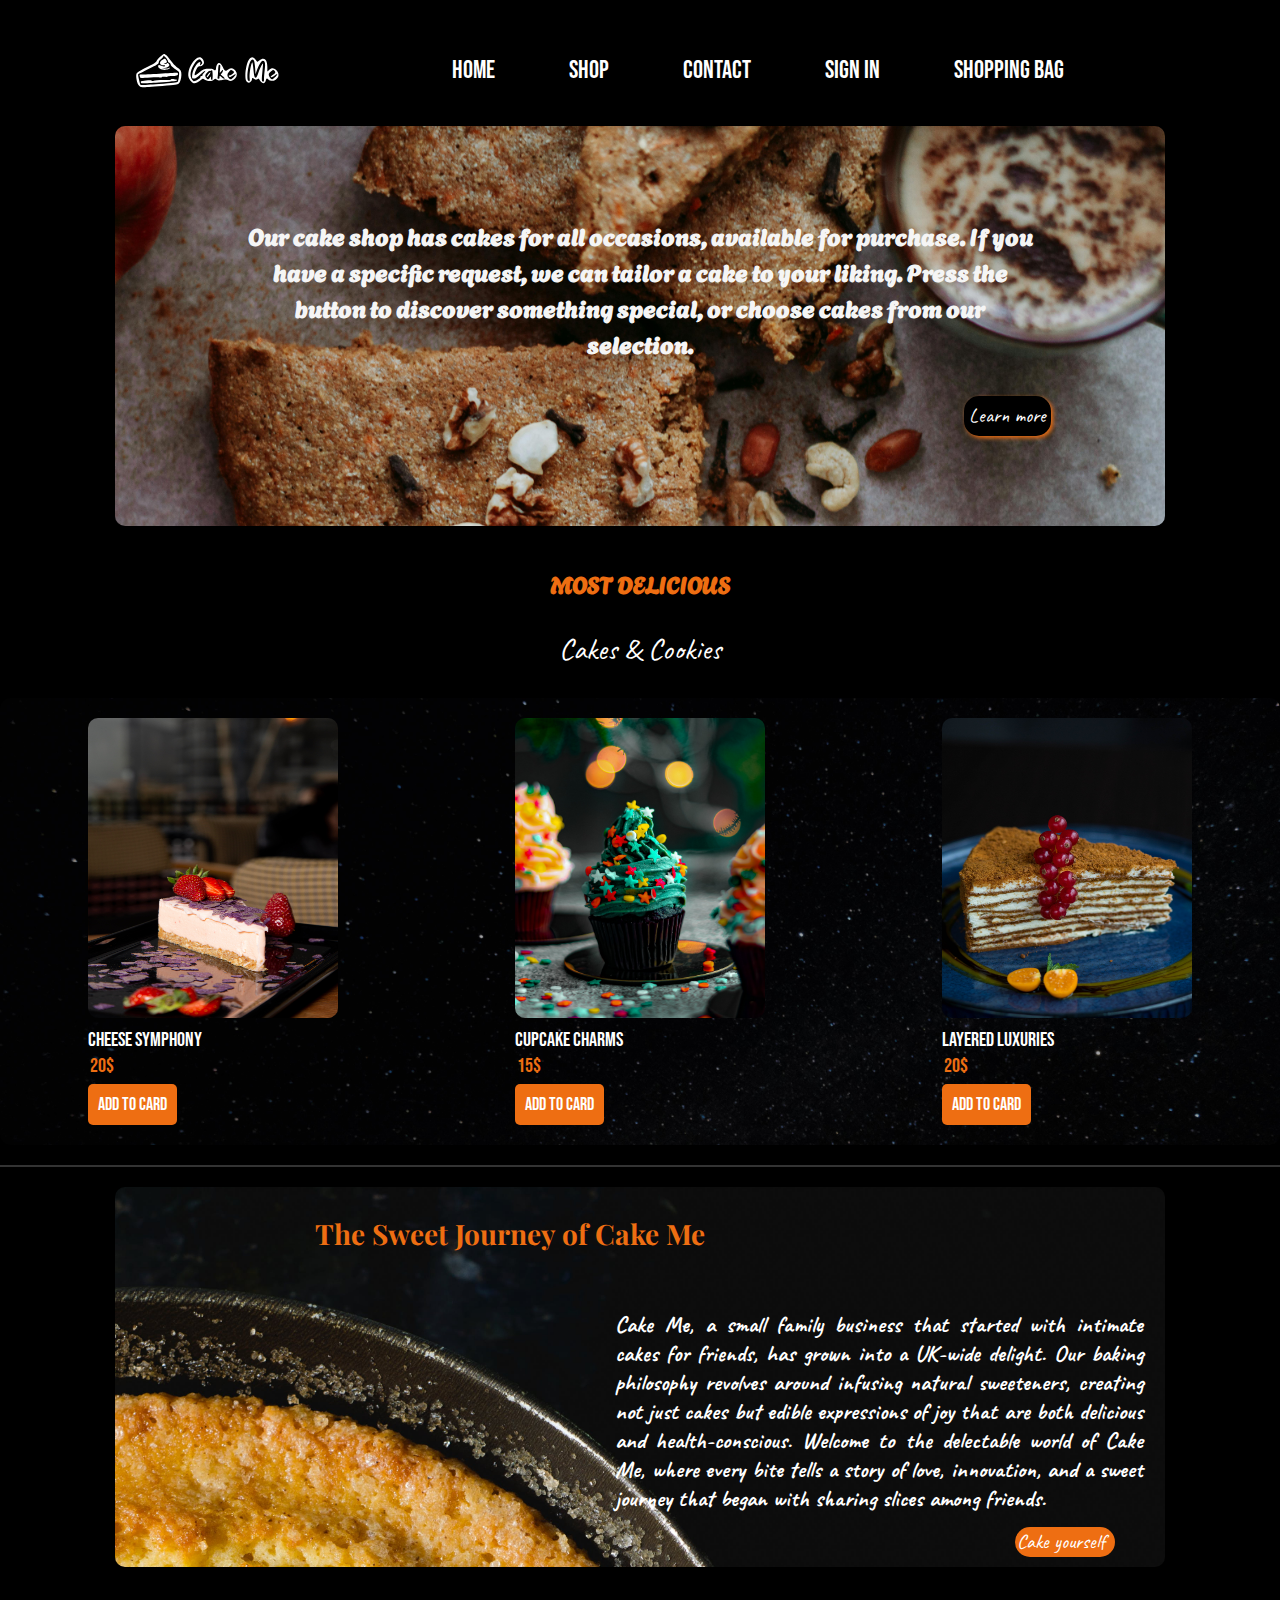
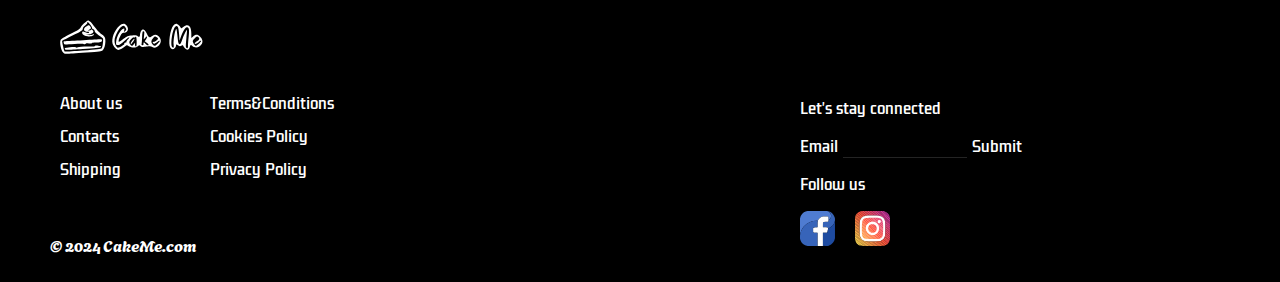
<file: docs/index.html>
<!DOCTYPE html>
<html>
<head>
    <link rel="stylesheet" href="css/style.css"> 
    <title>Cake Me</title>
    <link rel="icon" href="images/HomeImage/main_logo.ico" type="image/x-icon">
</head>
<body>
    <header>
        <img src="images/HomeImage/logo.svg" alt="My Logo" class="logo"> 
        <nav>
            <a class="home" href="index.html">Home</a>
            <a href="shop.html">Shop</a>
            <a href="contact.html">Contact</a>
            <a href="signup.html">Sign in</a>
            <a href="#">Shopping bag</a>
        </nav>
    </header>

    <div class="img_text" id="movepic">
        <h1 class="intro-description"> Our cake shop has cakes for all occasions, available for purchase. If you have a specific request, we can tailor a cake to your liking. Press the button to discover something special, or choose cakes from our selection.</h1>
        <a href="shop.html" class="button">Learn more</a>
    </div>

    <div class="title_cat">
        <h2>MOST DELICIOUS</h2>
        <p class="title_cake">Cakes & Cookies</p>
    </div>

    <div class="products-cards">
        <div class="item-card">
            <img class="img_product" src="images/HomeImage/cheesecake2.jpg" alt="Cheese Symphony">
            <a class="link_product" href="#">Cheese Symphony</a>
            <p class="price">20$</p>
            <a class="add_card" href="#">ADD TO CARD</a>
        </div>    
        <div class="item-card">
            <img class="img_product" src="images/HomeImage/cupcake3.jpg" alt="Chocolate Charms">
            <a class="link_product" href="#">Cupcake Charms</a>
            <p class="price">15$</p>
            <a class="add_card" href="#">ADD TO CARD</a>
        </div>
        <div class="item-card">
            <img class="img_product" src="images/HomeImage/laycake.jpg" alt="Layered Luxuries">
            <a class="link_product" href="#">Layered Luxuries</a>
            <p class="price">20$</p>
            <a class="add_card" href="#">ADD TO CARD</a>
        </div>
    </div>
    <hr>
    <div class="story_cake">
        <h3 class="title_story">The Sweet Journey of Cake Me</h3>
        <p class="p_story" ><strong> Cake Me, a small family business that started with intimate cakes for friends, has grown into a UK-wide delight. Our baking philosophy revolves around infusing natural sweeteners, creating not just cakes but edible expressions of joy that are both delicious and health-conscious. Welcome to the delectable world of Cake Me, where every bite tells a story of love, innovation, and a sweet journey that began with sharing slices among friends.</strong> </p>
        <a id="story_button" class="button_story" href="shop.html" >Cake yourself</a>
    </div>

    <footer>
        <div>
            <img src="images/HomeImage/logo.svg" alt="My Logo" class="logo2"> 
        </div>
        <div class="footer_items">
            <div class="links_footer">
                <a href="#">About us</a>
                <a href="contact.html">Contacts</a>
                <a href="#">Shipping</a>
            </div>
            <div class="links_footer2">
                <a href="#">Terms&Conditions</a>
                <a href="#">Cookies Policy</a>
                <a href="#">Privacy Policy</a>
            </div>
            <div class="end_f"><p> © 2024 CakeMe.com</p></div>
            <div class="email_footer">
                <p>Let's stay connected</p>
                <div class="email_em">
                    <email>Email</email>
                    <input type="email" id="email" name="email">
                    <a href="#">Submit</a>
                </div>
                <p>Follow us</p>
                <div class="media_f">
                    <a href="https://www.facebook.com/anzhelika.akopyan.5" target="_blank">
                        <img src="images/HomeImage/facebook.svg" alt="Facebook" width="35px">
                    </a>
                    <a href="https://www.instagram.com/_cakes_asmfc_/?utm_source=ig_web_button_share_sheet&igshid=OGQ5ZDc2ODk2ZA==" target="_blank">
                        <img src="images/HomeImage/instagram.svg" alt="Instagram" width="35px">
                    </a>
                </div>
            </div>
        </div>
    </footer>

    <script defer src="js/script.js"></script>
</body>
</html>
</file>
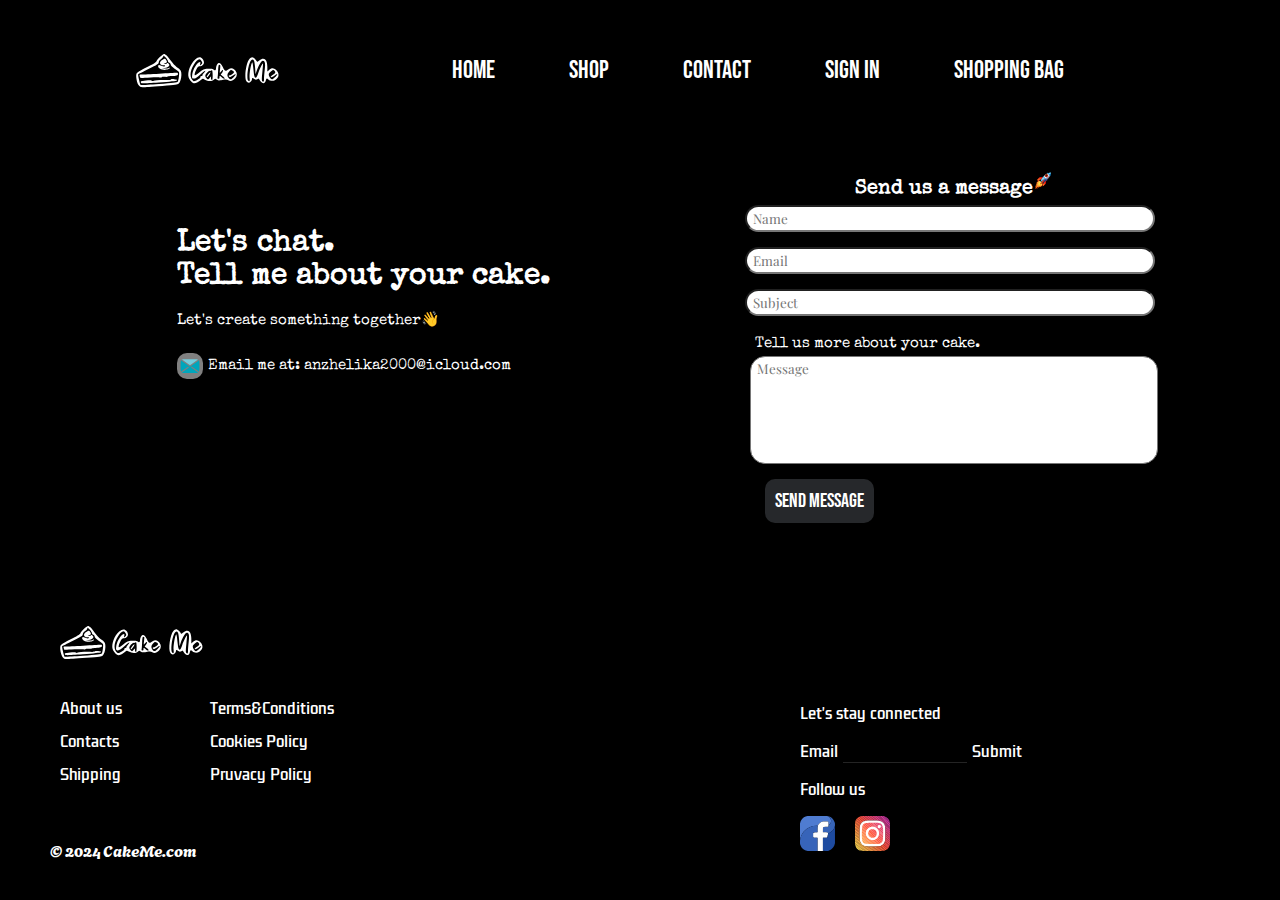
<file: docs/contact.html>
<!DOCTYPE html>
<html lang="en">
<head>
    <link rel="stylesheet" href="css/contact.css"> 
    <title>Cake Me</title>
    <link rel="icon" href="images/HomeImage/main_logo.ico" type="image/x-icon">
</head>
<body>
<header>
    <img src="images/HomeImage/logo.svg" alt="My Logo" class="logo"> 
    <nav>
        <a class="home" href="index.html">Home</a>
        <a href="shop.html">Shop</a>
        <a href="contact.html">Contact</a>
        <a href="signup.html">Sign in</a>
        <a href="#">Shopping bag</a>
    </nav>
</header> 


<div class="holder12">
    <div class="text_holder1">
        <div class="contoinerforh">
            <h1 class="text_cont">Let's chat.</h1>
            <h1 class="text_cont">Tell me about your cake.</h1>
        </div>
        <p class="text_sm_cont">Let's create something together👋</p>
        <div class="mail_holder">
            <img  class="email_img" src="images/extra/email2.svg" width="20px">
            <p class="mail_text">Email me at: anzhelika2000@icloud.com</p>
        </div>
    </div>


    <div class="text_holder2">
        <div class="forrocket">
            <h2 class="text_cont2">Send us a message</h2>
            <img src="images/extra/rocket-svgrepo-com (1).svg" width="20px">
        </div>
        <form class="form">
        <input placeholder=" Name" type="text" id="name" name="name" required>

        <input type="email1" id="email" name="email" placeholder=" Email" required>

        <input type="text" id="subject" name="subject" placeholder=" Subject">
        
        <p class="text_sm_cont2">Tell us more about your cake.</p>
        <textarea id="message" name="message"  placeholder=" Message" required></textarea>

        <button type="submit">Send message</button>
        </form>
    </div>
</div>


<footer style="margin-top: 60px;">
    <div>
     <img src="images/HomeImage/logo.svg" alt="My Logo" class="logo2"> 
    </div>
<div class="footer_items">
    <div class="links_footer">
        <a href="#">About us</a>
        <a href="#">Contacts</a>
        <a href="#">Shipping</a>
    </div>
    <div class="links_footer2">
        <a href="#">Terms&Conditions</a>
        <a href="#">Cookies Policy</a>
        <a href="#">Pruvacy Policy</a>
    </div>
    <div class="end_f"><p> © 2024 CakeMe.com</p></div>
    <div class="email_footer">
        <p>Let's stay connected</p>
        <div class="email_em">
            <email>Email</email>
            <input type="email" id="email" name="email">
            <a href="#">Submit</a>
        </div>
        <p>Follow us</p>
        <div class="media_f">
            <a href="https://www.facebook.com/anzhelika.akopyan.5" target="_blank">
                <img src="images/HomeImage/facebook.svg" alt="Facebook" width="35px">
            </a>
            <a href="https://www.instagram.com/_cakes_asmfc_/?utm_source=ig_web_button_share_sheet&igshid=OGQ5ZDc2ODk2ZA==" target="_blank">
                <img src="images/HomeImage/instagram.svg" alt="Instagram" width="35px">
            </a>
        </div>
    </div>
</div>
</footer>
</body>
</file>
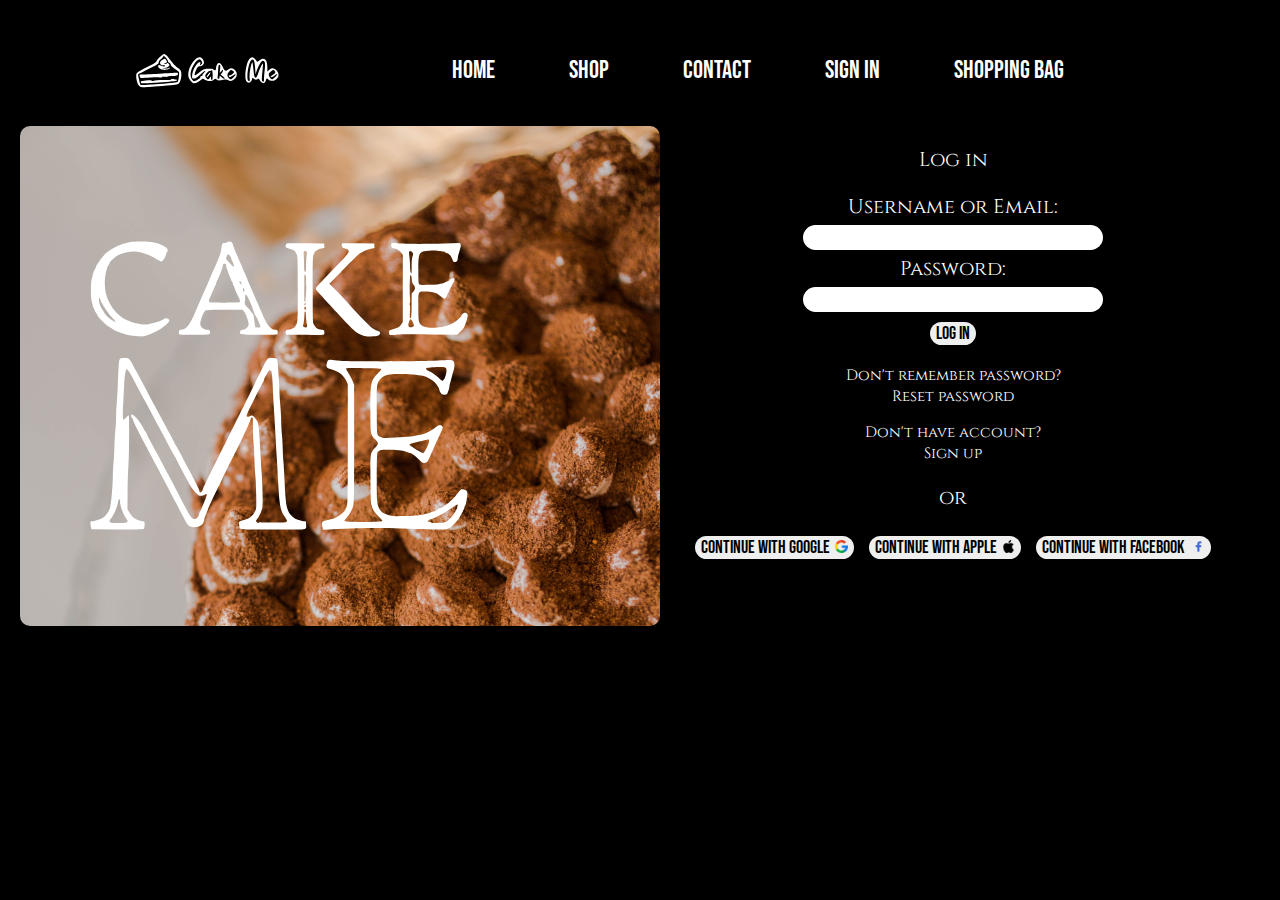
<file: docs/login.html>
<!DOCTYPE html>
<html lang="en">
<head>
    <link rel="stylesheet" href="css/login.css"> 
    <title>Cake Me</title>
    <link rel="icon" href="images/HomeImage/main_logo.ico" type="image/x-icon">
</head>
<body>
    <header>
        <img src="images/HomeImage/logo.svg" alt="My Logo" class="logo"> 
        <nav>
            <a class="home" href="index.html">Home</a>
            <a href="shop.html">Shop</a>
            <a href="contact.html">Contact</a>
            <a href="signup.html">Sign in</a>
            <a href="#">Shopping bag</a>
        </nav>
    </header>
    

<div class="container_signup">

<div class="logoside">
    <img class="logo_img" src="images/extra/KKrC0601.svg" width="500px">
</div>
    
<div class="form_signup">
    <p>Log in</p>

    <label for="username">Username or Email:</label>
    <input type="text" type="email" id="username" name="username" required>

    <label for="password">Password:</label>
    <input type="password" id="password" name="password" required>

    <button type="submit">Log in</button>

    <div class="log_in">
        <p style="margin-bottom: 0;">Don't remember password?</p>
        <a style="margin-top: 0;">Reset password</a>
    </div>  
    <div class="log_in">
        <p style="margin-bottom: 0;">Don't have account?</p>
        <a style="margin-top: 0; text-decoration: none; color: white; " href="signup.html">Sign up</a>
    </div>  


    <p>or</p>

    <div class="buttons">

        <button type="button">Continue with Google<img src="images/extra/google (1).png" width="13px" style="margin-left: 5px;"></button>

        <button type="button">Continue with Apple<img src="images/extra/apple-logo.png" width="13px" style="margin-left: 5px;"</button>

        <button type="button">Continue with Facebook <img src="images/extra/facebook (1).png" width="13px" style="margin-left: 5px;"</button>

    </div>
</div>

</div> 


</body>
</html>
</file>
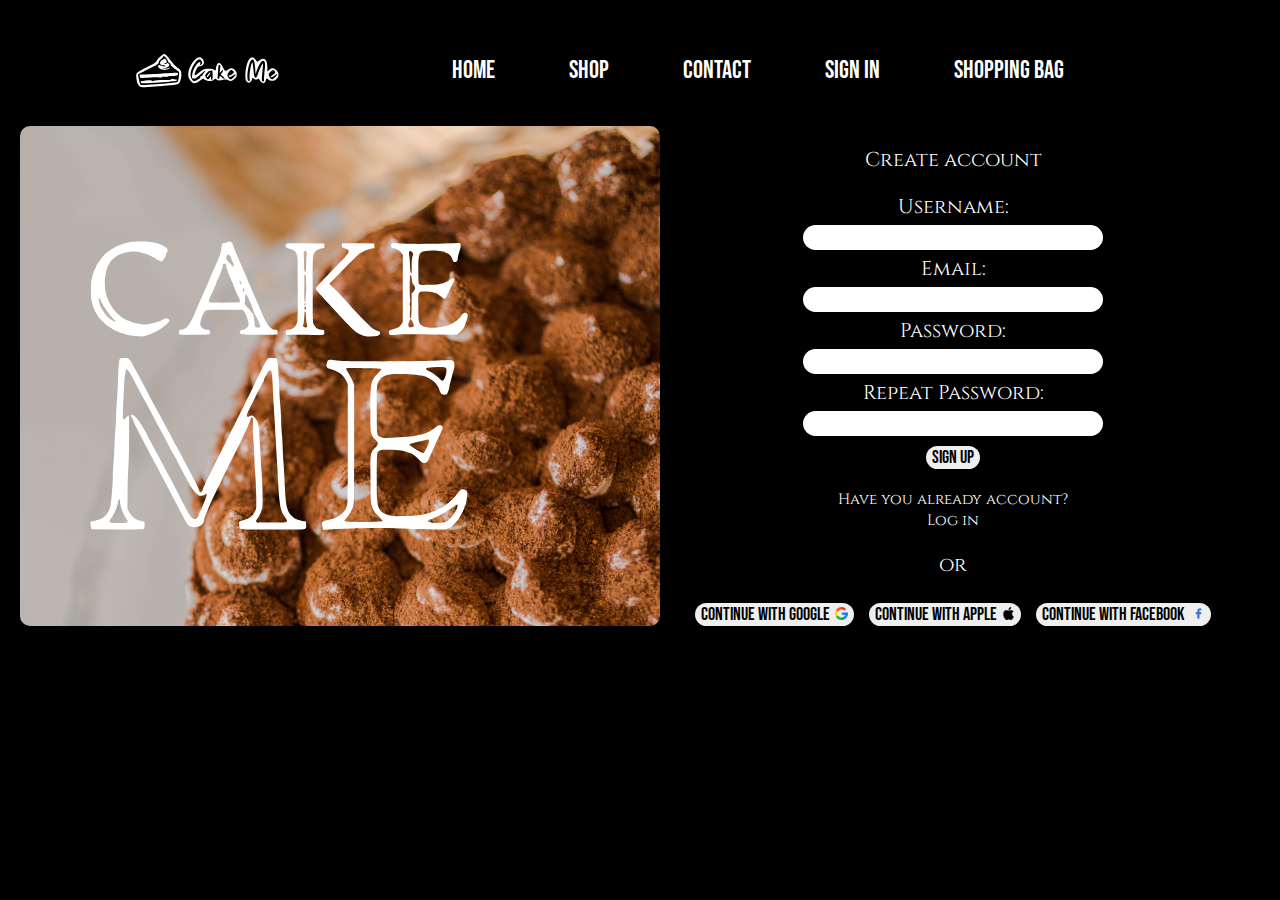
<file: docs/signup.html>
<!DOCTYPE html>
<html lang="en">
<head>
    <link rel="stylesheet" href="css/signup.css"> 
    <title>Cake Me</title>
    <link rel="icon" href="images/HomeImage/main_logo.ico" type="image/x-icon">
</head>
<body>
    <header>
        <img src="images/HomeImage/logo.svg" alt="My Logo" class="logo"> 
        <nav>
            <a class="home" href="index.html">Home</a>
            <a href="shop.html">Shop</a>
            <a href="contact.html">Contact</a>
            <a href="signup.html">Sign in</a>
            <a href="#">Shopping bag</a>
        </nav>
    </header>
    

<div class="container_signup">

<div class="logoside">
    <img class="logo_img" src="images/extra/KKrC0601.svg" width="500px">
</div>
    
<div class="form_signup">
    <p>Create account</p>

    <label for="username">Username:</label>
    <input type="text" id="username" name="username" required>

    <label for="email">Email:</label>
    <input type="email" id="email" name="email" required>

    <label for="password">Password:</label>
    <input type="password" id="password" name="password" required>

    <label for="repeatPassword">Repeat Password:</label>
    <input type="password" id="repeatPassword" name="repeatPassword" required>

    <button type="submit">Sign Up</button>

    <div class="log_in">
        <p style="margin-bottom: 0;">Have you already account?</p>
        <a style="margin-top: 0; text-decoration: none; color: white; " href="login.html">Log in</a>
    </div>  

    <p>or</p>

    <div class="buttons">

        <button type="button">Continue with Google<img src="images/extra/google (1).png" width="13px" style="margin-left: 5px;"></button>

        <button type="button">Continue with Apple<img src="images/extra/apple-logo.png" width="13px" style="margin-left: 5px;"></button>

        <button type="button">Continue with Facebook <img src="images/extra/facebook (1).png" width="13px" style="margin-left: 5px;"></button>
    </div>
</div>

</div> 


</body>
</html>
</file>
<file: docs/css/style.css>
/* ------------------------Header and Navigation Styles----------------------------- */
.logo {
    width: 200px;
}

nav a {
    text-decoration: none;
    color: white;
    font-family: 'Bebas Neue', sans-serif;
    justify-content: space-between;
    margin: 0 70px 0 0;
    font-size: 25px;
    transition-duration: 0.6s;
}

nav a:hover{
    color: #ee6e12;
}


nav {
    padding: 40px;
    margin-top: 15px;
}

header {
    display: flex;
    justify-content: space-evenly;
    position: sticky;
}

/*------------------------------ Body and Center of the Page Styles----------------------- */



body {
    background-color: black;
    margin: 0;
    padding: 0;
}

.img_text {
    background-image: url(../images/HomeImage/bg3.jpg);
    background-size: 100%;
    background-repeat: no-repeat;
    border-radius: 10px;
    width: 1050px;
    height: 400px;
    margin: auto;
    display: flex;
    flex-direction: column;
    justify-content: center;
    align-items: center;
    transition: background-image 1s ease-in-out;
}

.img_text.flipped {
    background-image: url(../images/extra/bg.jpg);
}

.intro-description {
    color: whitesmoke;
    font-size: 24px;
    font-family: 'Agbalumo';
    text-align: center;
    max-width: 800px;
    margin: 0 auto;
}

.button {
    color: white;
    background-color: black;
    text-decoration: none;
    border-radius: 15px;
    padding: 5px;
    font-family: 'Caveat';
    font-size: 20px;
    line-height: 30px;
    margin: 35px 0 0 70%; 
    transition-duration: 0.3s;
    box-shadow: 2px 2px 4px #ee6e12;
}

.button:hover{
    color: #ee6e12;
    box-shadow: 0 4px 8px #ee6e12;
}

/* ----------------------Products Navigation Styles--------------------------------- */

.title_cat {
    display: flex;
    flex-direction: column;
    justify-content: center;
    align-items: center;
    color: white;
    /* border: 2px solid red; */
}

h2{
    font-size: 23px; 
    color: #ee6e12;
    font-family: Agbalumo;
    margin-top: 40px;
    margin-bottom: 0;
}

.title_cake{
    font-size: 30px;
    font-family: Caveat;
}

/* --------------- */

.products-cards {
    padding-top: 20px;
    padding-bottom: 20px;
    display: flex;
    justify-content: space-around;
    background: url(../images/HomeImage/stars_bg2.jpg);
    background-size: 100%;
    background-position: initial;
    background-repeat: no-repeat;
    border-radius: 10px;
    margin: 0 0;
}

.img_product{
    width: 250px;
    height: 300px;
    border-radius: 10px;
    transition: transform 0.3s ease-in-out;
    cursor: pointer;
}

.img_product.zoomed {
    transform: scale(1.2);
}


.item-card {
    display: flex;
    flex-direction: column;
    align-items: start;

}

.link_product{
    text-decoration: none;
    color: white;
    font-family: Bebas Neue;
    font-size: 20px;
    margin-top: 10px;
    transition-duration: 0.3s;
}

.link_product:hover{
    color: #ee6e12;
}

.add_card{
    text-decoration: none;
    color: white;
    background-color: #ee6e12;
    font-size: 18px;
    border-radius: 5px;
    font-family: Bebas Neue;
    padding: 10px;
    transition-duration: 0.5s;
    margin-top: 4px;
}

.add_card:hover{
    background-color: #292726;
    padding: 8px;
    border: 1px solid;
    border-radius: 5px;
}
  

.price{
    font-family: Bebas Neue;
    color:#ee6e12;
    font-size: 20px;
    margin: 2px ;
}

hr {
    border: 1px solid #333; /* Solid black border */
    margin: 20px 0; /* Adds some space above and below the line */
}

/* ------------------------Story Cake------------------------ */

.story_cake{
    background: url(../images/HomeImage/cake\ for\ page.jpg);
    background-size: cover;
    background-position-y: 5%;
    background-repeat: no-repeat;
    margin: 0 auto 10px;
    border-radius: 10px;
    width: 1050px;
    height: 380px;
    display: grid;
    grid-template-rows: 100px 100px 100px 40px 30px;
    grid-template-columns: 100px 100px 100px 100px 100px 100px 100px 100px 100px 100px 30px;
}

.title_story{
    color:#ee6e12;
    font-family: Playfair Display;
    font-size: 28px;
    grid-area: 1/3/1/7;
}
.p_story{
    color: white;
    font-family: Caveat;
    font-size: 23px;
    grid-area: 2/6/2/-1;
    margin-right: 2px;
    text-align: justify;
}

.button_story{
    color: white;
    background-color: #ee6e12;
    padding: 2px;
    text-decoration: none;
    border-radius: 15px;
    font-family: 'Caveat';
    font-size: 20px;
    grid-area: 5/10/5/10;
}


#story_button{
    transition: transform 0.3s ease-in-out;
  }

/* ------------------------------Footer------------------------------------------- */


.logo2 {
    display: flex;
    width: 200px;
    margin-left: 30px;
}
  
.footer_items {
    display: grid;
    grid-template-rows: repeat(2, 100px);
    grid-template-columns: repeat(22, 50px);
    /* gap: 10px; Optional: add some gap between items */
}
  
.links_footer{
 grid-area: 1/2/1/5;
}

.links_footer2{
    grid-area: 1/5/2/8;
}

.links_footer a {
    color: white;
    font-family: KdamThmor;
    font-size: 15px;
    text-decoration: none;
    display: flex;
    flex-direction: column;
    margin: 10px;
    transition-duration: 0.6s;
}

.links_footer a:hover{
    color: #ee6e12;
}
  
.links_footer2 a {
    color: white;
    font-family: KdamThmor;
    font-size: 15px;
    text-decoration: none;
    display: flex;
    flex-direction: column;
    margin: 10px;
    transition-duration: 0.6s;
}

.links_footer2 a:hover{
    color: #ee6e12;
}
  
.email_footer {
    color: white;
    font-family: KdamThmor;
    font-size: 15px;
    text-decoration: none;
    grid-area:1/17/2/22;
}
  
.email_footer a {
    text-decoration: none;
    color: white;
}

.media_f{
    display: flex;
    align-items: start;
    gap: 20px;
}

.email_em{
    display: flex;
    transition-duration: 0.6s;
}

.email_em a:hover{
    color: #ee6e12;
}

input[type="email"] {
    background-color: black;
    border: none;
    border-bottom: 0.5px solid #242424;
    color: white;
    width:120px;
    outline: none; 
    margin: 0 5px;
    /* Don't forget to remove auto google background */
}

.end_f{
    color: white;
    grid-area: 2/2/2/5;
    margin-top: 35px;
    font-family: Agbalumo;
}


/* -----------------------------Font Styles -------------------------------------*/
@font-face {
    font-family: 'Agbalumo';
    src: url('font-family/Agbalumo-Regular.ttf') format('truetype');
}

@font-face {
    font-family: 'Playfair Display';
    src: url('font-family/PlayfairDisplay-VariableFont_wght.ttf') format('truetype');
}

@font-face {
    font-family: 'Bebas Neue';
    src: url('font-family/BebasNeue-Regular.ttf') format('truetype');
}

@font-face {
    font-family: 'Caveat';
    src: url('font-family/Caveat-VariableFont_wght.ttf') format('truetype');
}

@font-face {
    font-family: 'KdamThmor';
    src: url('font-family/KdamThmorPro-Regular.ttf') format('truetype');
}

@font-face {
    font-family: 'Cinzel';
    src: url('font-family/Cinzel-VariableFont_wght.ttf') format('truetype');
}

@font-face {
    font-family: 'SpecialElite';
    src: url('font-family/SpecialElite-Regular.ttf') format('truetype');
}

@font-face {
    font-family: 'AkayaKanadaka';
    src: url('font-family/AkayaKanadaka-Regular.ttf') format('truetype');
}

@font-face {
    font-family: 'LuckiestGuy';
    src: url('font-family/LuckiestGuy-Regular.ttf') format('truetype');
}
</file>
<file: docs/css/contact.css>
/* ------------------------Header and Navigation Styles----------------------------- */
.logo {
    width: 200px;
}

nav a {
    text-decoration: none;
    color: white;
    font-family: 'Bebas Neue', sans-serif;
    justify-content: space-between;
    margin: 0 70px 0 0;
    font-size: 25px;
    transition-duration: 0.6s;
}

nav {
    padding: 40px;
    margin-top: 15px;
}

nav a:hover{
    color: #ee6e12;
}

header {
    display: flex;
    justify-content: space-evenly;
    position: sticky;
}

/*------------------------------ Body and Center of the Page Styles----------------------- */
body {
    background-color: black;
    margin: 0;
    padding: 0;
}

.holder12{
    display: flex;
    flex-direction: row;
    justify-content: space-around;
}


.text_holder1{
    display: flex;
    flex-direction: column;
    margin-top: 40px;
}

.text_cont{
    color: white;
    font-size: 30px;
    font-family: SpecialElite;
    align-items: center;
    text-align: left;
    margin: 3px 0;
}

.text_sm_cont{
    color: white;
    font-size: 15px;
    font-family: SpecialElite;
    align-items: center;
    text-align: left;
    margin-left: 80px;
}

.mail_text{
    color: white;
    font-size: 15px;
    font-family: SpecialElite;
    align-items: center;
    text-align: left;
    margin-left: 5px;
}

.email_img{
    margin-left: 80px; 
    align-self: center; 
    background-color: gray;
    padding: 3px;
    border-radius: 10px;
}

.mail_holder{
    display: flex;
    flex-direction: row;
}

.contoinerforh{
    margin-top: 60px;
    margin-left: 80px;
}


.text_holder2{
    display: flex;
    flex-direction: column;
    margin-top: 35px;
    margin-right: 20px;
}

.text_cont2{
    color: white;
    font-size: 20px;
    font-family: SpecialElite;
    align-self: center;
    text-align: center;
    margin-bottom: 0;
}

.forrocket{
    display: flex;
    flex-direction: row;
    margin: 1px;
    align-self: center;
    justify-content:end;
}

.form{
    display: flex;
    flex-direction: column;
}

input[type= "text"] {
    border-radius: 15px;
    margin: 5px 0;
    padding: 3px;
    width: 400px;
    font-family: Playfair Display;
}

input[type="email1"]{
    border-radius: 15px;
    margin: 10px 0;
    padding: 3px;
    width: 400px;
    font-family: Playfair Display;
}

/* Style the textarea */
textarea {
    padding: 3px;
    margin: 5px;
    border-radius: 15px;
    resize: none;
    width: 400px;
    height: 100px;
    font-family: Playfair Display;
  }

  .text_sm_cont2{
    color: white;
    font-size: 15px;
    font-family: SpecialElite;
    align-items: center;
    text-align: left;
    margin-bottom: 0;
    margin-left: 10px;
}

/* button[type="submit"]{
    border-radius: 15px;
    width: 130px;
    font-family: Bebas Neue;
    font-size: 20px;
    margin-top: 5px;
    margin-left: 20px;
    border: none;
    background-color: #124dee;
} */

button[type="submit"]{
    text-decoration: none;
    color: white;
    font-family: 'Bebas Neue';
    border: none;
    outline: none;
    color: #fff;
    background: #111;
    cursor: pointer;
    position: relative;
    z-index: 0;
    border-radius: 15px;
    padding: 10px;
    font-size: 20px;
    width: fit-content;
    margin-left: 20px;
    margin-top: 10px;
}

button[type="submit"]:before {
    content: '';
    background: linear-gradient(45deg, #ff0000, #ff7300, #fffb00, #48ff00, #00ffd5, #002bff, #7a00ff, #ff00c8, #ff0000);
    position: absolute;
    top: -2px;
    left:-2px;
    background-size: 400%;
    z-index: -1;
    filter: blur(5px);
    width: calc(100% + 4px);
    height: calc(100% + 4px);
    animation: glowing 20s linear infinite;
    opacity: 0;
    transition: opacity .3s ease-in-out;
    border-radius: 10px;
}

button[type="submit"]:active {
    color: #000
}

button[type="submit"]:active:after {
    background: transparent;
}

button[type="submit"]:hover:before {
    opacity: 1;
}

button[type="submit"]:after {
    z-index: -1;
    content: '';
    position: absolute;
    width: 100%;
    height: 100%;
    background: #26282b;
    left: 0;
    top: 0;
    border-radius: 10px;
}

@keyframes glowing {
    0% { background-position: 0 0; }
    50% { background-position: 400% 0; }
    100% { background-position: 0 0; }
}

/* ------------------------------Footer------------------------------------------- */


.logo2 {
    display: flex;
    width: 200px;
    margin-left: 30px;
}
  
.footer_items {
    display: grid;
    grid-template-rows: repeat(2, 100px);
    grid-template-columns: repeat(22, 50px);
    /* gap: 10px; Optional: add some gap between items */
}
  
.links_footer{
 grid-area: 1/2/1/5;
}

.links_footer2{
    grid-area: 1/5/2/8;
}

.links_footer a {
    color: white;
    font-family: KdamThmor;
    font-size: 15px;
    text-decoration: none;
    display: flex;
    flex-direction: column;
    margin: 10px;
    transition-duration: 0.6s;
}

.links_footer a:hover{
    color: #ee6e12;
}
  
.links_footer2 a {
    color: white;
    font-family: KdamThmor;
    font-size: 15px;
    text-decoration: none;
    display: flex;
    flex-direction: column;
    margin: 10px;
    transition-duration: 0.6s;
}

.links_footer2 a:hover{
    color: #ee6e12;
}
  
.email_footer {
    color: white;
    font-family: KdamThmor;
    font-size: 15px;
    text-decoration: none;
    grid-area:1/17/2/22;
}
  
.email_footer a {
    text-decoration: none;
    color: white;
}

.media_f{
    display: flex;
    align-items: start;
    gap: 20px;
}

.email_em{
    display: flex;
    transition-duration: 0.6s;
}

.email_em a:hover{
    color: #ee6e12;
}

input[type="email"] {
    background-color: black;
    border: none;
    border-bottom: 0.5px solid #242424;
    color: white;
    width:120px;
    outline: none; 
    margin: 0 5px;
    /* Don't forget to remove auto google background */
}

.end_f{
    color: white;
    grid-area: 2/2/2/5;
    margin-top: 35px;
    font-family: Agbalumo;
}


/* -----------------------------Font Styles -------------------------------------*/
@font-face {
    font-family: 'Agbalumo';
    src: url('font-family/Agbalumo-Regular.ttf') format('truetype');
}

@font-face {
    font-family: 'Playfair Display';
    src: url('font-family/PlayfairDisplay-VariableFont_wght.ttf') format('truetype');
}

@font-face {
    font-family: 'Bebas Neue';
    src: url('font-family/BebasNeue-Regular.ttf') format('truetype');
}

@font-face {
    font-family: 'Caveat';
    src: url('font-family/Caveat-VariableFont_wght.ttf') format('truetype');
}

@font-face {
    font-family: 'KdamThmor';
    src: url('font-family/KdamThmorPro-Regular.ttf') format('truetype');
}

@font-face {
    font-family: 'Cinzel';
    src: url('font-family/Cinzel-VariableFont_wght.ttf') format('truetype');
}

@font-face {
    font-family: 'SpecialElite';
    src: url('font-family/SpecialElite-Regular.ttf') format('truetype');
}

@font-face {
    font-family: 'AkayaKanadaka';
    src: url('font-family/AkayaKanadaka-Regular.ttf') format('truetype');
}

@font-face {
    font-family: 'LuckiestGuy';
    src: url('font-family/LuckiestGuy-Regular.ttf') format('truetype');
}
</file>
<file: docs/css/login.css>
/* ------------------------Header and Navigation Styles----------------------------- */
.logo {
    width: 200px;
}

nav a {
    text-decoration: none;
    color: white;
    font-family: 'Bebas Neue', sans-serif;
    justify-content: space-between;
    margin: 0 70px 0 0;
    font-size: 25px;
    transition-duration: 0.6s;
}

nav a:hover{
    color: #ee6e12;
}

nav {
    padding: 40px;
    margin-top: 15px;
}

header {
    display: flex;
    justify-content: space-evenly;
    position: sticky;
}

/*------------------------------ Body and Center of the Page Styles----------------------- */
body {
    background-color: black;
    margin: 0;
    padding: 0;
    width: auto;
}


.logoside{
    background-image: url(../images/extra/tiramisu.jpg);
    background-size: cover;
    background-repeat: no-repeat;
    width: 50%;
    height: 500px;
    margin-bottom: 20px;
    margin-left: 20px;
    border-radius: 10px;

}

.logo_img{
    margin-top: 50px;
    margin-left: 30px;
}


.form_signup{
    display: flex;
    flex-direction: column;
    color: white;
    font-family: Cinzel;
    font-size: 20px;
    margin-left: 30px;
    align-items: center;
    width: min-content;
}


.container_signup{
    display: flex;
    flex-direction: row;
}

input[type="text"], input[type="email"], input[type="password"]{
    border-radius: 15px;
    border: none;
    width: 290px;
    padding: 5px;
    margin: 5px;
}

.log_in{
    display: flex;
    flex-direction: column;
    align-items: center;
    font-size: 15px;
    margin: 0;
}

.buttons{
    display: flex;
    flex-direction: row;
    gap: 5px;
}

button{
    border: none;
    margin: 5px;
    border-radius: 15px;
    font-family: 'Bebas Neue';
    width: max-content;
    font-size: 18px;
    transition-duration: 0.6s;
}

button:hover{
    color: #ee6e12;
}

/* -----------------------------Font Styles -------------------------------------*/
@font-face {
    font-family: 'Agbalumo';
    src: url('font-family/Agbalumo-Regular.ttf') format('truetype');
}

@font-face {
    font-family: 'Playfair Display';
    src: url('font-family/PlayfairDisplay-VariableFont_wght.ttf') format('truetype');
}

@font-face {
    font-family: 'Bebas Neue';
    src: url('font-family/BebasNeue-Regular.ttf') format('truetype');
}

@font-face {
    font-family: 'Caveat';
    src: url('font-family/Caveat-VariableFont_wght.ttf') format('truetype');
}

@font-face {
    font-family: 'KdamThmor';
    src: url('font-family/KdamThmorPro-Regular.ttf') format('truetype');
}

@font-face {
    font-family: 'Cinzel';
    src: url('font-family/Cinzel-VariableFont_wght.ttf') format('truetype');
}

@font-face {
    font-family: 'SpecialElite';
    src: url('font-family/SpecialElite-Regular.ttf') format('truetype');
}

@font-face {
    font-family: 'AkayaKanadaka';
    src: url('font-family/AkayaKanadaka-Regular.ttf') format('truetype');
}

@font-face {
    font-family: 'LuckiestGuy';
    src: url('font-family/LuckiestGuy-Regular.ttf') format('truetype');
}
</file>
<file: docs/css/signup.css>
/* ------------------------Header and Navigation Styles----------------------------- */
.logo {
    width: 200px;
}

nav a {
    text-decoration: none;
    color: white;
    font-family: 'Bebas Neue', sans-serif;
    justify-content: space-between;
    margin: 0 70px 0 0;
    font-size: 25px;
    transition-duration: 0.6s;
}

nav {
    padding: 40px;
    margin-top: 15px;
}

nav a:hover{
    color: #ee6e12;
}

header {
    display: flex;
    justify-content: space-evenly;
    position: sticky;
}

/*------------------------------ Body and Center of the Page Styles----------------------- */
body {
    background-color: black;
    margin: 0;
    padding: 0;
    width: auto;
}


.logoside{
    background-image: url(../images/extra/tiramisu.jpg);
    background-size: cover;
    background-repeat: no-repeat;
    width: 50%;
    height: 500px;
    margin-bottom: 20px;
    margin-left: 20px;
    border-radius: 10px;

}

.logo_img{
    margin-top: 50px;
    margin-left: 30px;
}


.form_signup{
    display: flex;
    flex-direction: column;
    color: white;
    font-family: Cinzel;
    font-size: 20px;
    margin-left: 30px;
    align-items: center;
}


.container_signup{
    display: flex;
    flex-direction: row;
}

input[type="text"], input[type="email"], input[type="password"]{
    border-radius: 15px;
    border: none;
    width: 290px;
    padding: 5px;
    margin: 5px;
}

.log_in{
    display: flex;
    flex-direction: column;
    align-items: center;
    font-size: 15px;
    margin: 0;
}

.buttons{
    display: flex;
    flex-direction: row;
    gap: 5px;
}

button{
    border: none;
    margin: 5px;
    border-radius: 15px;
    font-family: 'Bebas Neue';
    width: max-content;
    font-size: 18px;
    transition-duration: 0.6s;
}

button:hover{
    color: #ee6e12;
}

/* -----------------------------Font Styles -------------------------------------*/
@font-face {
    font-family: 'Agbalumo';
    src: url('font-family/Agbalumo-Regular.ttf') format('truetype');
}

@font-face {
    font-family: 'Playfair Display';
    src: url('font-family/PlayfairDisplay-VariableFont_wght.ttf') format('truetype');
}

@font-face {
    font-family: 'Bebas Neue';
    src: url('font-family/BebasNeue-Regular.ttf') format('truetype');
}

@font-face {
    font-family: 'Caveat';
    src: url('font-family/Caveat-VariableFont_wght.ttf') format('truetype');
}

@font-face {
    font-family: 'KdamThmor';
    src: url('font-family/KdamThmorPro-Regular.ttf') format('truetype');
}

@font-face {
    font-family: 'Cinzel';
    src: url('font-family/Cinzel-VariableFont_wght.ttf') format('truetype');
}

@font-face {
    font-family: 'SpecialElite';
    src: url('font-family/SpecialElite-Regular.ttf') format('truetype');
}

@font-face {
    font-family: 'AkayaKanadaka';
    src: url('font-family/AkayaKanadaka-Regular.ttf') format('truetype');
}

@font-face {
    font-family: 'LuckiestGuy';
    src: url('font-family/LuckiestGuy-Regular.ttf') format('truetype');
}
</file>
